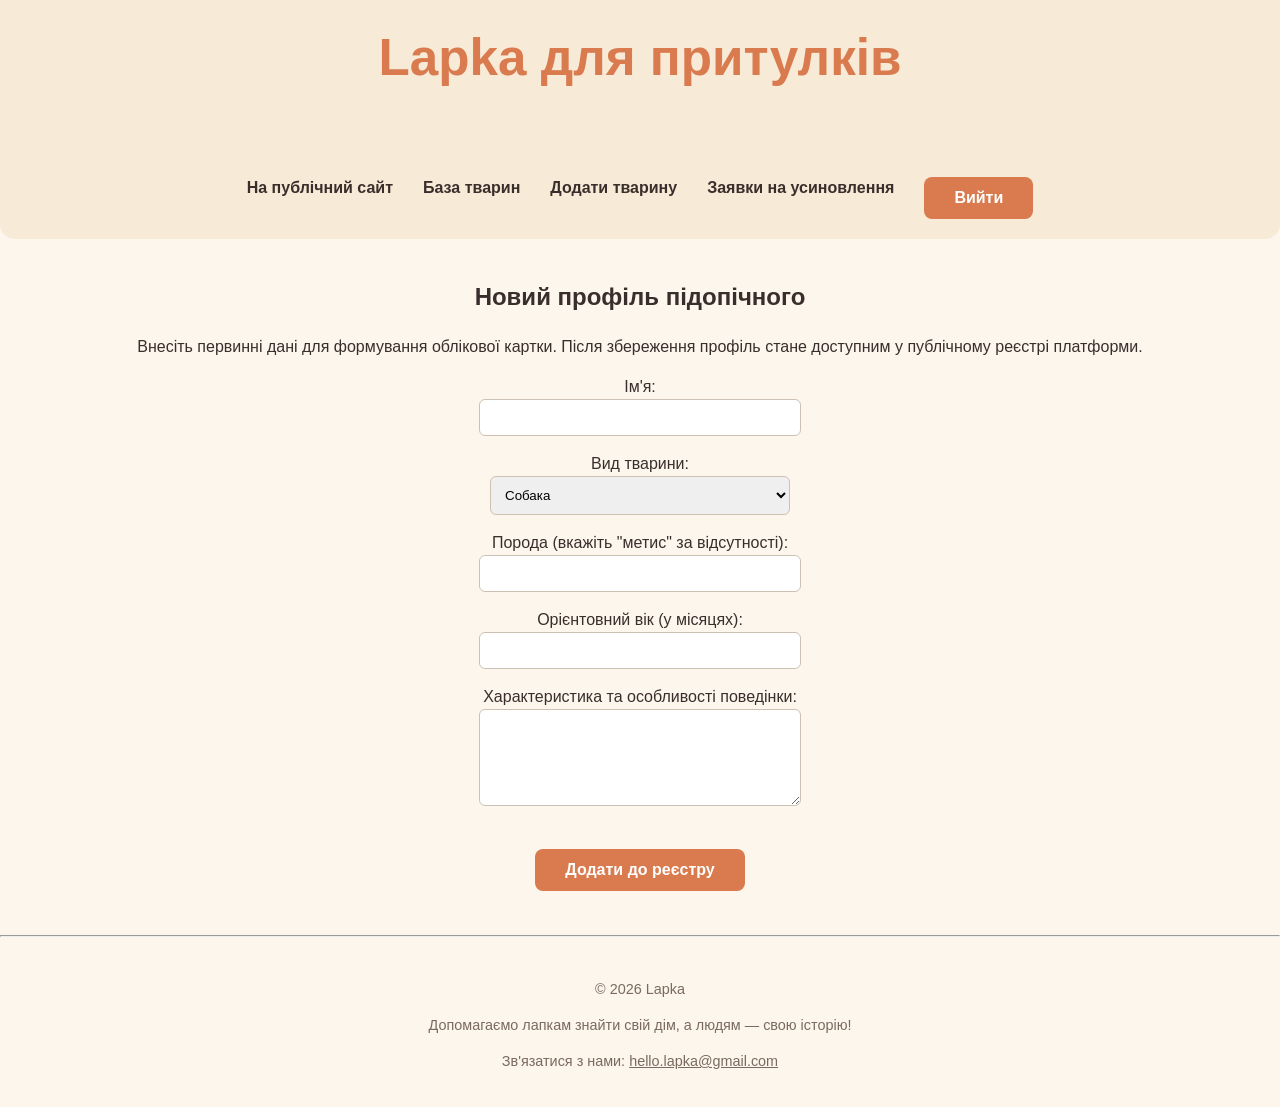
<file: html/add-pet.html>
<!DOCTYPE html>
<html lang="uk">
<head>
    <meta charset="UTF-8">
    <title>Lapka — Додати тварину</title>
    <link rel="stylesheet" type="text/css" href="../css/style.css"/>
</head>
<body>

<header>
  <h1>Lapka для притулків</h1>
  <nav>
    <ul>
      <li><a href="index.html">На публічний сайт</a></li>
      <li><a href="dashboard.html">База тварин</a></li>
      <li><a href="add-pet.html">Додати тварину</a></li>
      <li><a href="applications.html">Заявки на усиновлення</a></li>
    </ul>
    <form action="index.html" method="get">
      <button class="submit-btn" type="submit">Вийти</button>
    </form>
  </nav>
</header>

<section>
  <h2>Новий профіль підопічного</h2>
  <p>Внесіть первинні дані для формування облікової картки.
    Після збереження профіль стане доступним у публічному реєстрі платформи.</p>

  <form action="dashboard.html" method="get">
    <p>
      <label for="petName">Ім'я:</label><br/>
      <input type="text" id="petName" name="petName" size="30" />
    </p>

    <p>
      <label for="species">Вид тварини:</label><br/>
      <select id="species" name="species">
        <option value="dog">Собака</option>
        <option value="cat">Кіт</option>
      </select>
    </p>

    <p>
      <label for="breed">Порода (вкажіть "метис" за відсутності):</label><br/>
      <input type="text" id="breed" name="breed" size="30" />
    </p>

    <p>
      <label for="age">Орієнтовний вік (у місяцях):</label><br/>
      <input type="text" id="age" name="age" size="10" />
    </p>

    <p>
      <label for="description">Характеристика та особливості поведінки:</label><br/>
      <textarea id="description" name="description" rows="5" cols="40"></textarea>
    </p>

    <p>
      <button class="submit-btn" type="submit">Додати до реєстру</button>
    </p>
  </form>
</section>

<hr/>

<footer>
  <p>&copy; 2026 Lapka</p>
  <p>Допомагаємо лапкам знайти свій дім, а людям — свою історію! </p>
  <p>Зв'язатися з нами: <a href="mailto:hello.lapka@gmail.com">hello.lapka@gmail.com</a></p>
</footer>

</body>
</html>
</file>
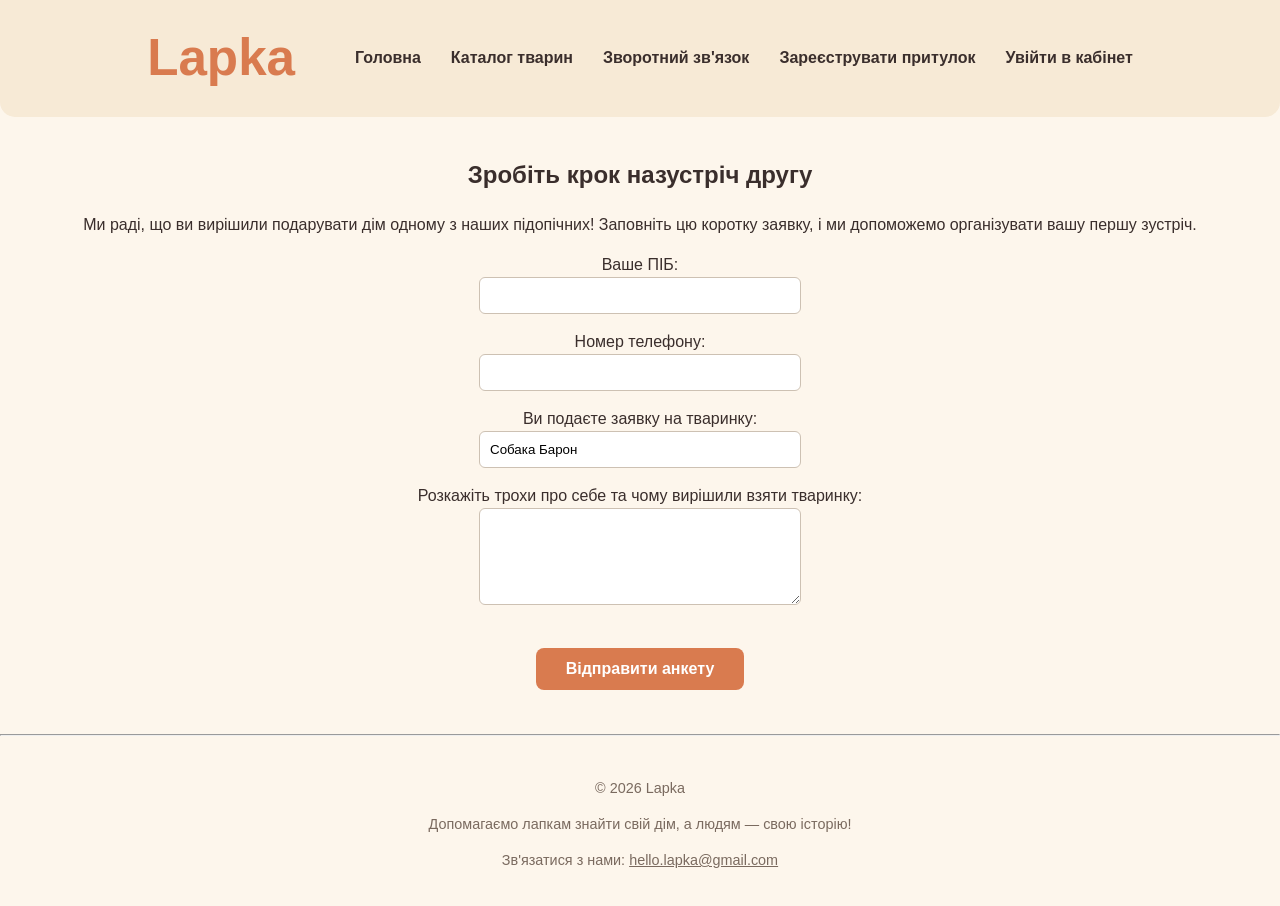
<file: html/adopt-form.html>
<!DOCTYPE html>
<html lang="uk">
<head>
    <meta charset="UTF-8">
    <title>Lapka - Анкета на усиновлення</title>
    <link rel="stylesheet" type="text/css" href="../css/style.css"/>
</head>
<body>
<header>
    <h1>Lapka</h1>
    <nav>
        <ul>
            <li><a href="index.html">Головна</a></li>
            <li><a href="pets.html">Каталог тварин</a></li>
            <li><a href="contact.html">Зворотний зв'язок</a></li>
            <li><a href="shelter-register.html">Зареєструвати притулок</a></li>
            <li><a href="login.html">Увійти в кабінет</a></li>
        </ul>
    </nav>
</header>

<section>
    <h2>Зробіть крок назустріч другу</h2>
    <p>Ми раді, що ви вирішили подарувати дім одному з наших підопічних!
        Заповніть цю коротку заявку, і ми допоможемо організувати вашу першу зустріч.</p>

    <form action="#" method="post" name="adoptionForm">
        <p>
            <label for="fullName">Ваше ПІБ:</label><br/>
            <input type="text" id="fullName" name="fullName" size="30" />
        </p>

        <p>
            <label for="phone">Номер телефону:</label><br/>
            <input type="tel" id="phone" name="phone" size="20" />
        </p>

        <p>
            <label for="specificPet">Ви подаєте заявку на тваринку:</label><br/>
            <input type="text" id="specificPet" name="specificPet" value="Собака Барон" readonly="readonly" size="30" />
        </p>

        <p>
            <label for="reason">Розкажіть трохи про себе та чому вирішили взяти тваринку:</label><br/>
            <textarea id="reason" name="reason" rows="5" cols="40"></textarea>
        </p>

        <p>
            <button class="submit-btn" type="submit">Відправити анкету</button>
        </p>
    </form>
</section>

<hr/>

<footer>
    <p>&copy; 2026 Lapka</p>
    <p>Допомагаємо лапкам знайти свій дім, а людям — свою історію! </p>
    <p>Зв'язатися з нами: <a href="mailto:hello.lapka@gmail.com">hello.lapka@gmail.com</a></p>
</footer>

</body>
</html>
</file>
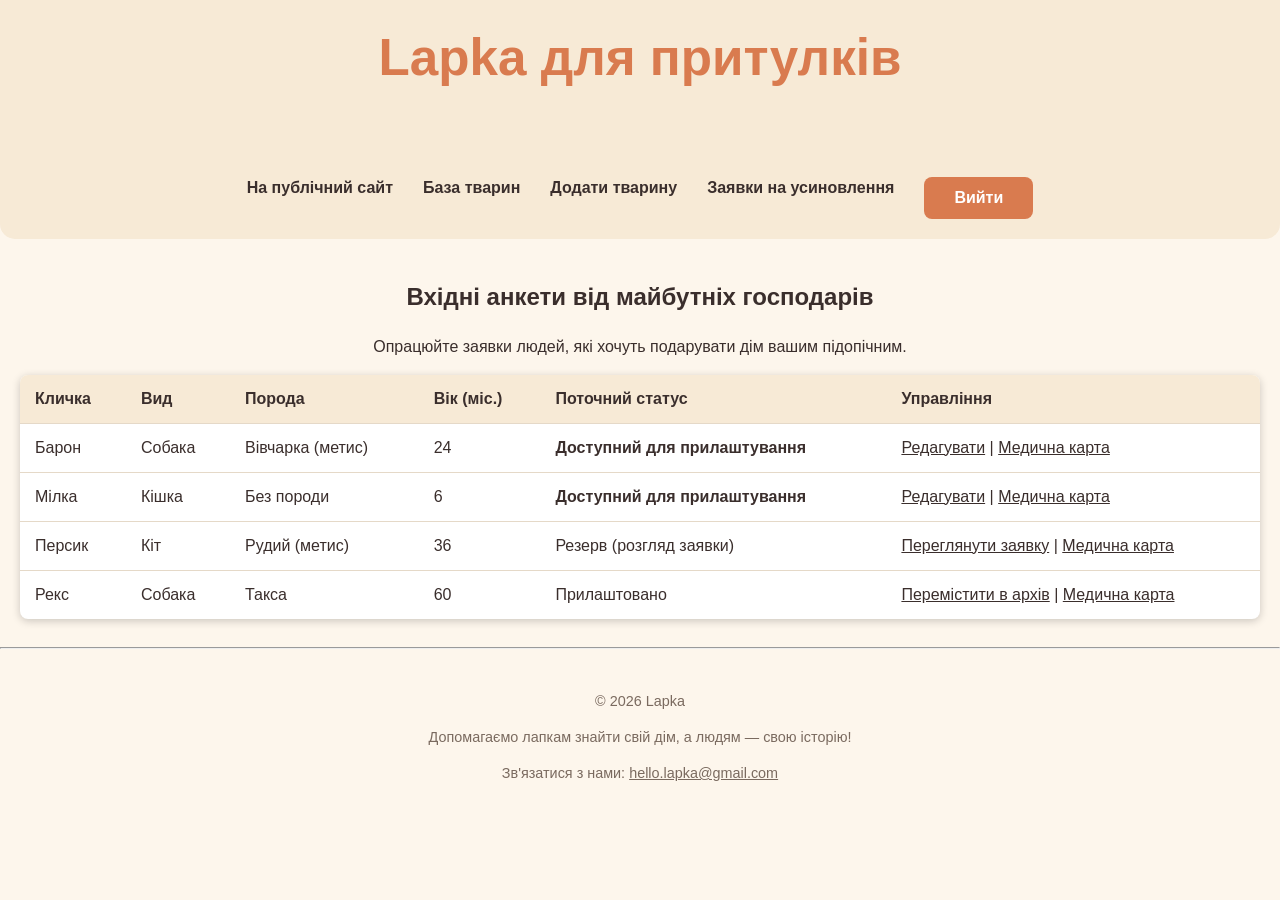
<file: html/applications.html>
<!DOCTYPE html>
<html lang="uk">
<head>
    <meta charset="UTF-8">
    <title>Lapka — Заявки на усиновлення</title>
    <link rel="stylesheet" type="text/css" href="../css/style.css"/>
</head>
<body>

<header>
    <h1>Lapka для притулків</h1>
    <nav>
        <ul>
            <li><a href="index.html">На публічний сайт</a></li>
            <li><a href="dashboard.html">База тварин</a></li>
            <li><a href="add-pet.html">Додати тварину</a></li>
            <li><a href="applications.html">Заявки на усиновлення</a></li>
        </ul>
        <form action="index.html" method="get">
            <button class="submit-btn" type="submit">Вийти</button>
        </form>
    </nav>
</header>

<section>
    <h2>Вхідні анкети від майбутніх господарів</h2>
    <p>Опрацюйте заявки людей, які хочуть подарувати дім вашим підопічним.</p>

    <table>
        <tr>
            <th scope="col">Кличка</th>
            <th scope="col">Вид</th>
            <th scope="col">Порода</th>
            <th scope="col">Вік (міс.)</th>
            <th scope="col">Поточний статус</th>
            <th scope="col">Управління</th>
        </tr>
        <tr>
            <td>Барон</td>
            <td>Собака</td>
            <td>Вівчарка (метис)</td>
            <td>24</td>
            <td><strong>Доступний для прилаштування</strong></td>
            <td><a href="#">Редагувати</a> | <a href="#">Медична карта</a></td>
        </tr>
        <tr>
            <td>Мілка</td>
            <td>Кішка</td>
            <td>Без породи</td>
            <td>6</td>
            <td><strong>Доступний для прилаштування</strong></td>
            <td><a href="#">Редагувати</a> | <a href="#">Медична карта</a></td>
        </tr>
        <tr>
            <td>Персик</td>
            <td>Кіт</td>
            <td>Рудий (метис)</td>
            <td>36</td>
            <td>Резерв (розгляд заявки)</td>
            <td><a href="#">Переглянути заявку</a> | <a href="#">Медична карта</a></td>
        </tr>
        <tr>
            <td>Рекс</td>
            <td>Собака</td>
            <td>Такса</td>
            <td>60</td>
            <td>Прилаштовано</td>
            <td><a href="#">Перемістити в архів</a> | <a href="#">Медична карта</a></td>
        </tr>
    </table>
</section>

<hr/>

<footer>
    <p>&copy; 2026 Lapka</p>
    <p>Допомагаємо лапкам знайти свій дім, а людям — свою історію! </p>
    <p>Зв'язатися з нами: <a href="mailto:hello.lapka@gmail.com">hello.lapka@gmail.com</a></p>
</footer>
</body>
</html>
</file>
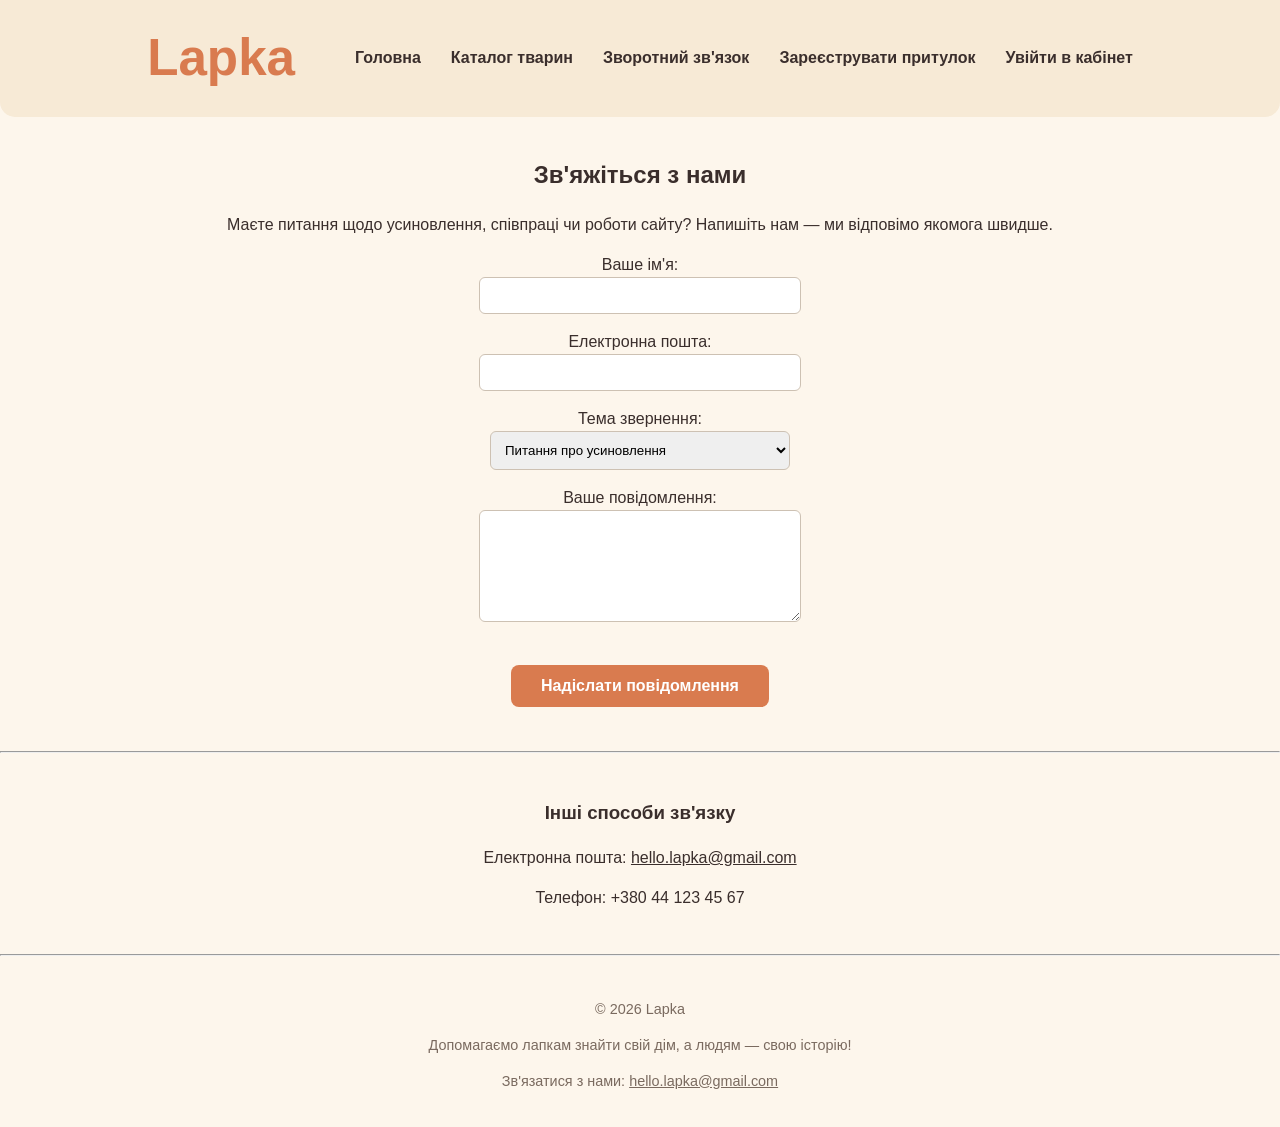
<file: html/contact.html>
<!DOCTYPE html>
<html lang="uk">
<head>
    <meta charset="UTF-8">
    <title>Lapka - Зворотний зв'язок</title>
    <link rel="stylesheet" type="text/css" href="../css/style.css"/>
</head>
<body>

<header>
    <h1>Lapka</h1>
    <nav>
        <ul>
            <li><a href="index.html">Головна</a></li>
            <li><a href="pets.html">Каталог тварин</a></li>
            <li><a href="contact.html">Зворотний зв'язок</a></li>
            <li><a href="shelter-register.html">Зареєструвати притулок</a></li>
            <li><a href="login.html">Увійти в кабінет</a></li>
        </ul>
    </nav>
</header>

<section>
    <h2>Зв'яжіться з нами</h2>
    <p>Маєте питання щодо усиновлення, співпраці чи роботи сайту? Напишіть нам — ми відповімо
        якомога швидше.</p>

    <form action="#" method="post" name="contactForm">
        <p>
            <label for="name">Ваше ім'я:</label><br/>
            <input type="text" id="name" name="name" size="30" required="required"/>
        </p>

        <p>
            <label for="email">Електронна пошта:</label><br/>
            <input type="email" id="email" name="email" size="30" required="required"/>
        </p>

        <p>
            <label for="subject">Тема звернення:</label><br/>
            <select id="subject" name="subject">
                <option value="adoption">Питання про усиновлення</option>
                <option value="shelter">Співпраця з притулком</option>
                <option value="technical">Технічна проблема на сайті</option>
                <option value="other">Інше</option>
            </select>
        </p>

        <p>
            <label for="message">Ваше повідомлення:</label><br/>
            <textarea id="message" name="message" rows="6" cols="40" required="required"></textarea>
        </p>

        <p>
            <button class="submit-btn" type="submit">Надіслати повідомлення</button>
        </p>
    </form>
</section>

<hr/>

<section>
    <h3>Інші способи зв'язку</h3>
    <p>Електронна пошта: <a href="mailto:hello.lapka@gmail.com">hello.lapka@gmail.com</a></p>
    <p>Телефон: +380 44 123 45 67</p>
</section>

<hr/>

<footer>
    <p>&copy; 2026 Lapka</p>
    <p>Допомагаємо лапкам знайти свій дім, а людям — свою історію! </p>
    <p>Зв'язатися з нами: <a href="mailto:hello.lapka@gmail.com">hello.lapka@gmail.com</a></p>
</footer>

</body>
</html>
</file>
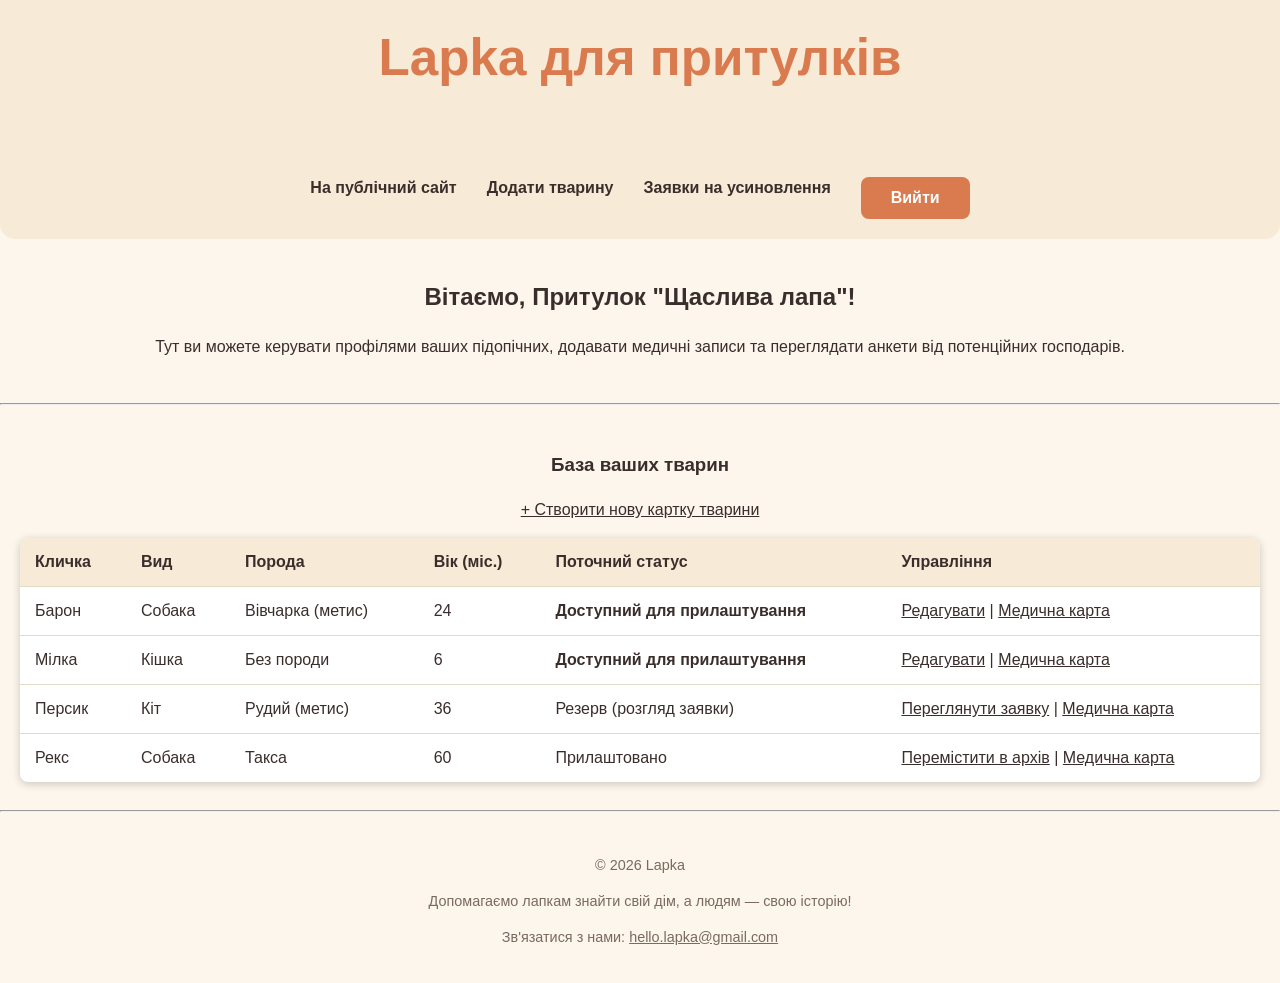
<file: html/dashboard.html>
<!DOCTYPE html>
<html lang="uk">
<head>
    <meta charset="UTF-8">
    <title>Lapka — Кабінет притулку</title>
    <link rel="stylesheet" type="text/css" href="../css/style.css"/>
</head>
<body>

<header>
    <h1>Lapka для притулків</h1>
    <nav>
        <ul>
            <li><a href="index.html">На публічний сайт</a></li>
            <li><a href="add-pet.html">Додати тварину</a></li>
            <li><a href="applications.html">Заявки на усиновлення</a></li>
        </ul>
        <form action="index.html" method="get">
            <button class="submit-btn" type="submit">Вийти</button>
        </form>
    </nav>
</header>

<section>
    <h2>Вітаємо, Притулок "Щаслива лапа"! </h2>
    <p>Тут ви можете керувати профілями ваших підопічних,
        додавати медичні записи та переглядати анкети від потенційних господарів.</p>
</section>

<hr/>

<section>
    <h3>База ваших тварин</h3>

    <p><a href="#">+ Створити нову картку тварини</a></p>

    <table>
        <tr>
            <th scope="col">Кличка</th>
            <th scope="col">Вид</th>
            <th scope="col">Порода</th>
            <th scope="col">Вік (міс.)</th>
            <th scope="col">Поточний статус</th>
            <th scope="col">Управління</th>
        </tr>
        <tr>
            <td>Барон</td>
            <td>Собака</td>
            <td>Вівчарка (метис)</td>
            <td>24</td>
            <td><strong>Доступний для прилаштування</strong></td>
            <td><a href="#">Редагувати</a> | <a href="#">Медична карта</a></td>
        </tr>
        <tr>
            <td>Мілка</td>
            <td>Кішка</td>
            <td>Без породи</td>
            <td>6</td>
            <td><strong>Доступний для прилаштування</strong></td>
            <td><a href="#">Редагувати</a> | <a href="#">Медична карта</a></td>
        </tr>
        <tr>
            <td>Персик</td>
            <td>Кіт</td>
            <td>Рудий (метис)</td>
            <td>36</td>
            <td>Резерв (розгляд заявки)</td>
            <td><a href="#">Переглянути заявку</a> | <a href="#">Медична карта</a></td>
        </tr>
        <tr>
            <td>Рекс</td>
            <td>Собака</td>
            <td>Такса</td>
            <td>60</td>
            <td>Прилаштовано</td>
            <td><a href="#">Перемістити в архів</a> | <a href="#">Медична карта</a></td>
        </tr>
    </table>
</section>

<hr/>

<footer>
    <p>&copy; 2026 Lapka</p>
    <p>Допомагаємо лапкам знайти свій дім, а людям — свою історію! </p>
    <p>Зв'язатися з нами: <a href="mailto:hello.lapka@gmail.com">hello.lapka@gmail.com</a></p>
</footer>

</body>
</html>
</file>
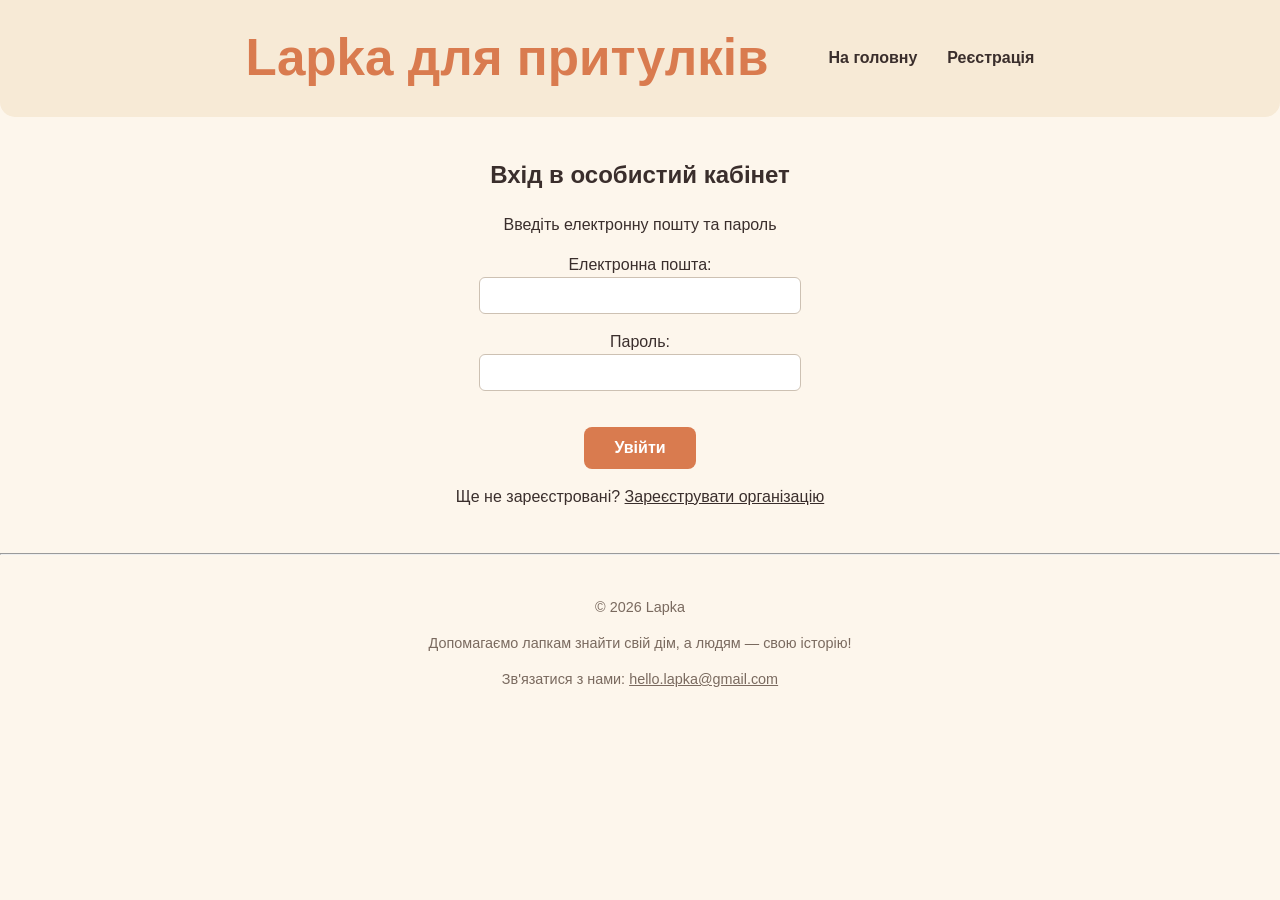
<file: html/login.html>
<!DOCTYPE html>
<html lang="uk">
<head>
    <meta charset="UTF-8">
    <title>Lapka — Вхід для притулків</title>
    <link rel="stylesheet" type="text/css" href="../css/style.css"/>
</head>
<body>

<header>
    <h1>Lapka для притулків</h1>
    <nav>
        <ul>
            <li><a href="index.html">На головну</a> </li>
            <li><a href="shelter-register.html">Реєстрація</a> </li>
        </ul>
    </nav>
</header>

<section>
    <h2>Вхід в особистий кабінет</h2>
    <p>Введіть електронну пошту та пароль</p>

    <form action="dashboard.html" method="post">
        <p>
            <label for="email">Електронна пошта:</label><br/>
            <input type="email" id="email" name="email" size="30" />
        </p>

        <p>
            <label for="password">Пароль:</label><br/>
            <input type="password" id="password" name="password" size="30" />
        </p>

        <p>
            <button class="submit-btn" type="submit">Увійти</button>
        </p>
    </form>

<p>Ще не зареєстровані? <a href="shelter-register.html">Зареєструвати організацію</a></p>
</section>

<hr/>

<footer>
    <p>&copy; 2026 Lapka</p>
    <p>Допомагаємо лапкам знайти свій дім, а людям — свою історію! </p>
    <p>Зв'язатися з нами: <a href="mailto:hello.lapka@gmail.com">hello.lapka@gmail.com</a></p>
</footer>

</body>
</html>
</file>
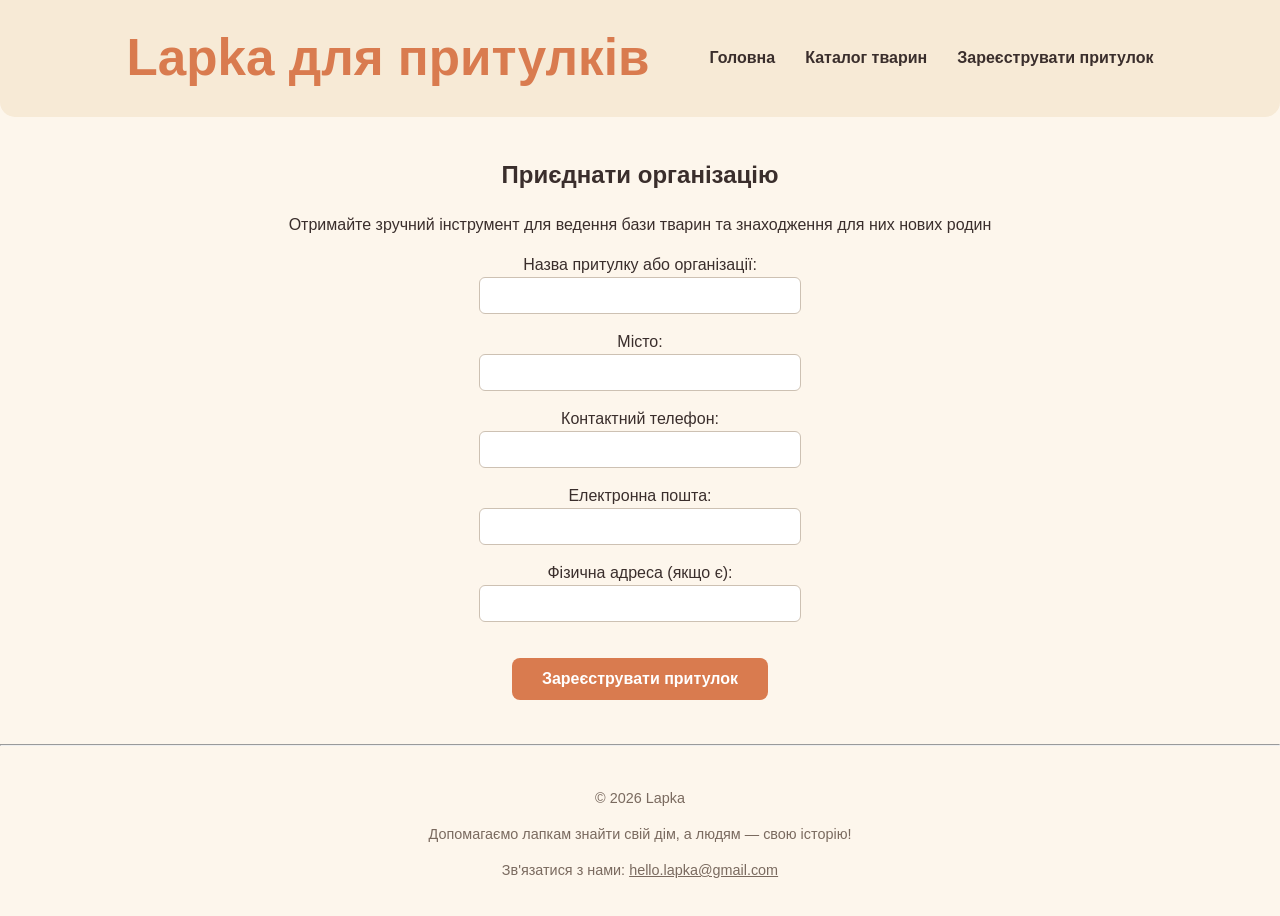
<file: html/shelter-register.html>
<!DOCTYPE html>
<html lang="uk">
<head>
    <meta charset="UTF-8">
    <title>Lapka — Реєстрація притулку</title>
    <link rel="stylesheet" type="text/css" href="../css/style.css"/>
</head>
<body>

<header>
    <h1>Lapka для притулків</h1>
    <nav>
        <ul>
            <li><a href="index.html">Головна</a></li>
            <li><a href="pets.html">Каталог тварин</a></li>
            <li><a href="shelter-register.html">Зареєструвати притулок</a></li>
        </ul>
    </nav>
</header>

<section>
    <h2>Приєднати організацію</h2>
    <p>Отримайте зручний інструмент для ведення бази тварин та знаходження для них нових родин</p>
    <form action="#" method="post">
        <p>
            <label for="shelterName">Назва притулку або організації:</label><br/>
            <input type="text" id="shelterName" name="shelterName" size="40" />
        </p>

        <p>
            <label for="city">Місто:</label><br/>
            <input type="text" id="city" name="city" size="30" />
        </p>

        <p>
            <label for="phone">Контактний телефон:</label><br/>
            <input type="tel" id="phone" name="phone" size="20" />
        </p>

        <p>
            <label for="email">Електронна пошта:</label><br/>
            <input type="email" id="email" name="email" size="30" />
        </p>

        <p>
            <label for="address">Фізична адреса (якщо є):</label><br/>
            <input type="text" id="address" name="address" size="50" />
        </p>

        <p>
            <button class="submit-btn" type="submit">Зареєструвати притулок</button>
        </p>
    </form>
</section>

<hr/>

<footer>
    <p>&copy; 2026 Lapka</p>
    <p>Допомагаємо лапкам знайти свій дім, а людям — свою історію! </p>
    <p>Зв'язатися з нами: <a href="mailto:hello.lapka@gmail.com">hello.lapka@gmail.com</a></p>
</footer>
</body>
</html>
</file>
<file: css/style.css>
body {
    font-family: "Trebuchet MS", Arial, sans-serif;
    background-color: #fdf6ec;
    color: #3a2e2c;
    margin: 0;
    padding: 0;
    line-height: 1.5;
}

header,
footer {
    max-width: 2000px;
    margin: 0 auto;
    padding: 20px;
}

section {
    max-width: 1300px;
    margin: 0 auto;
    padding: 20px;
    text-align: center;
}

header {
    background-color: #f7ead6;
    border-radius: 0 0 15px 15px;
    display: flex;
    align-items: center;
    justify-content: center;
    gap: 60px;
    flex-wrap: wrap;
}

header h1 {
    margin: 0;
    color: #d97b4f;
    font-size: 3.2em;
}

footer {
    text-align: center;
    color: #7a6a5f;
    font-size: 0.9em;
}

footer a {
    color: #7a6a5f;
}

nav {
    display: flex;
    align-items: center;
    gap: 30px;
    flex-wrap: wrap;
    justify-content: center;
}

nav ul {
    list-style: none;
    margin: 0;
    padding: 0;
    display: flex;
    gap: 30px;
    flex-wrap: wrap;
    justify-content: center;
}

nav a {
    text-decoration: none;
    color: #3a2e2c;
    font-weight: bold;
}

nav a:hover {
    color: #d97b4f;
}

nav.submit-btn {
    margin-top: 0;
}

.pet-cards {
    display: grid;
    grid-template-columns: repeat(3, 1fr);
    gap: 20px;
}

.pet-card {
    background-color: #ffffff;
    border: 1px solid #e5d9c8;
    border-radius: 12px;
    padding: 16px;
    text-align: center;
    box-shadow: 0 2px 8px rgba(0, 0, 0, 0.08);
    transition: 0.2s;
}

.pet-card:hover {
    box-shadow: 0 6px 16px rgba(0, 0, 0, 0.15);
    transform: translateY(-5px);
}

.pet-card img {
    max-width: 100%;
    height: 300px;
    object-fit: cover;
    border-radius: 8px;
    margin-bottom: 10px;
}

.pet-card a {
    display: inline-block;
    background-color: #fbebcc;
    color: #3a2e2c;
    text-decoration: none;
    padding: 5px 10px;
    border-radius: 6px;
    font-weight: bold;
}

.pet-card a:hover {
    background-color: #ffdc99;
}

.filter-menu {
    list-style: none;
    margin: 0;
    padding: 0;
    display: flex;
    justify-content: center;
    gap: 30px;
}

.filter-menu a {
    text-decoration: none;
    color: #3a2e2c;
    font-weight: bold;
}

.filter-menu a:hover {
    color: #d97b4f;
}

section a {
    color: #3a2e2c;
}

.submit-btn {
    background-color: #d97b4f;
    color: #ffffff;
    border: none;
    border-radius: 8px;
    padding: 12px 30px;
    font-size: 1em;
    font-weight: bold;
    margin-top: 20px;
}

.submit-btn:hover {
    background-color: #c4683e;
}

form input,
form select,
form textarea {
    width: 300px;
    padding: 10px;
    border: 1px solid #cdc1b3;
    border-radius: 6px;
    outline: none;
}

form input:focus,
form select:focus,
form textarea:focus {
    border-color: #d97b4f;
}

table {
    width: 100%;
    border-collapse: collapse;
    background-color: #ffffff;
    box-shadow: 0 2px 8px rgba(0, 0, 0, 0.2);
    border-radius: 8px;
    overflow: hidden;
}

th,
td {
    padding: 12px 15px;
    text-align: left;
    border-bottom: 1px solid #e5d9c8;
}

th {
    background-color: #f7ead6;
    font-weight: bold;
}

tr:last-child td {
    border-bottom: none;
}

tr:hover {
    background-color: #f0e6d6;
}
</file>
